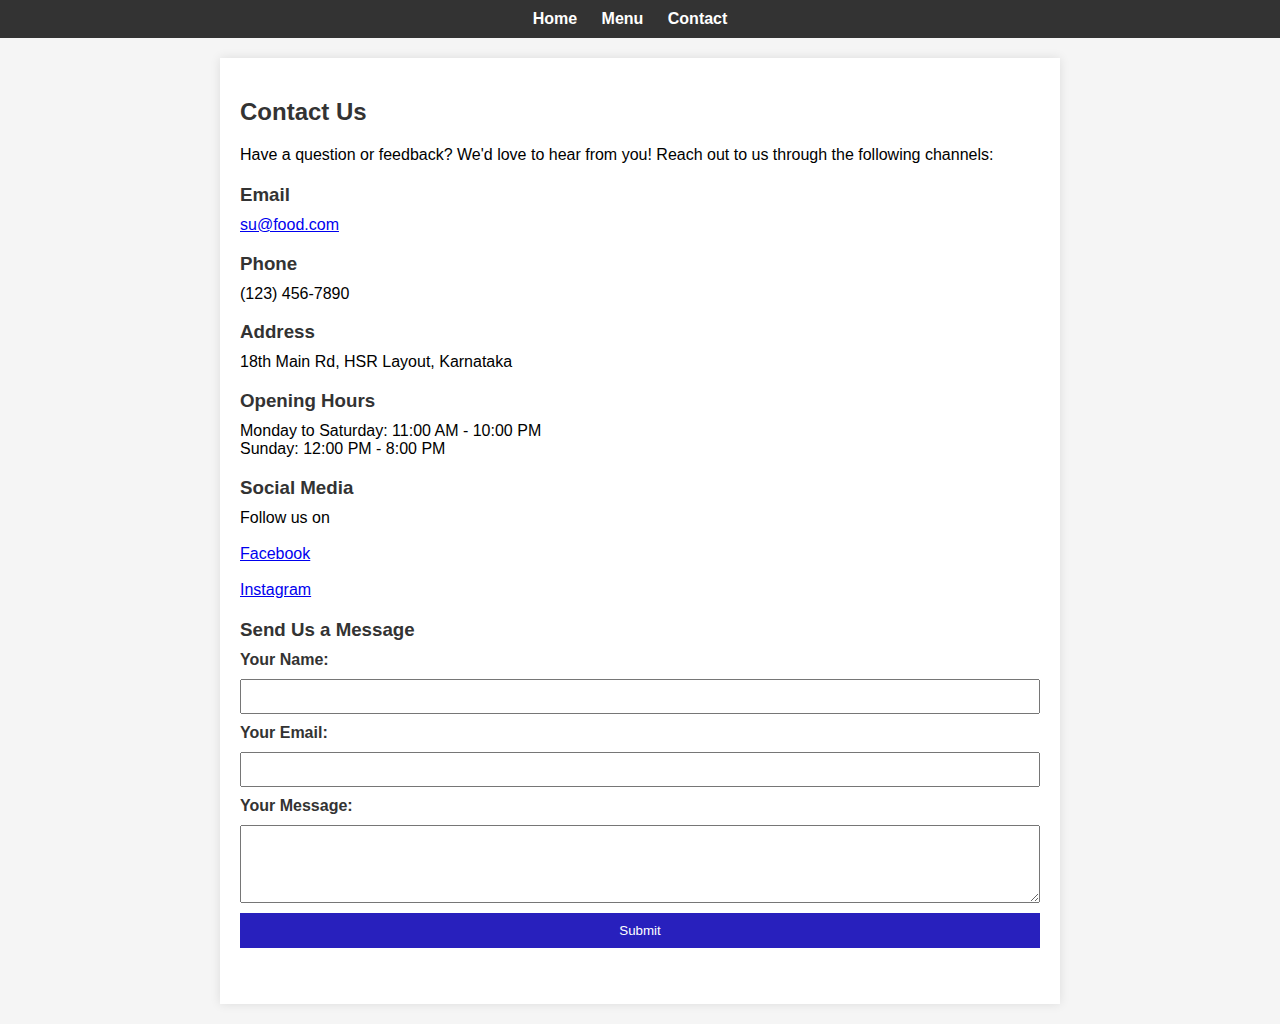
<file: Contact.html>
<!DOCTYPE html>
<html lang="en">
<head>
    <meta charset="UTF-8">
    <meta name="viewport" content="width=device-width, initial-scale=1.0">
    <title>Contact Us</title>
    <link rel="stylesheet" href="styles.css"> 
</head>
<body>


<nav>
    <ul>
        <li><a href="index.html">Home</a></li>
        <li><a href="menu.html">Menu</a></li>
        <li><a href="Contact.html">Contact</a></li>
    </ul>
</nav>

<section class="contact-section">
    <h2>Contact Us</h2>
    <p>Have a question or feedback? We'd love to hear from you! Reach out to us through the following channels:</p>

    <div class="contact-details">
        <h3>Email</h3>
        <p><a href="mailto:su@example.com">su@food.com</a></p>
        <h3>Phone</h3>
        <p>(123) 456-7890</p>

        <h3>Address</h3>
        <p>18th Main Rd, HSR Layout, Karnataka</p>

        <h3>Opening Hours</h3>
        <p>Monday to Saturday: 11:00 AM - 10:00 PM<br>Sunday: 12:00 PM - 8:00 PM</p>

        <h3>Social Media</h3>
        <p>Follow us on<br><br>
             <a href="https://www.facebook.com/yourrestaurant" target="_blank">Facebook</a><br><br>
            <a href="https://www.instagram.com/yourrestaurant" target="_blank">Instagram</a></p>
    </div>

   
    <div class="contact-form">
        <h3>Send Us a Message</h3>
        <form action="submit_form.php" method="post">
            <label for="name">Your Name:</label>
            <input type="text" id="name" name="name" required>

            <label for="email">Your Email:</label>
            <input type="email" id="email" name="email" required>

            <label for="message">Your Message:</label>
            <textarea id="message" name="message" rows="4" required></textarea>

            <button type="submit">Submit</button>
        </form>
    </div><br><br>
    



</body>
</html>
</file>
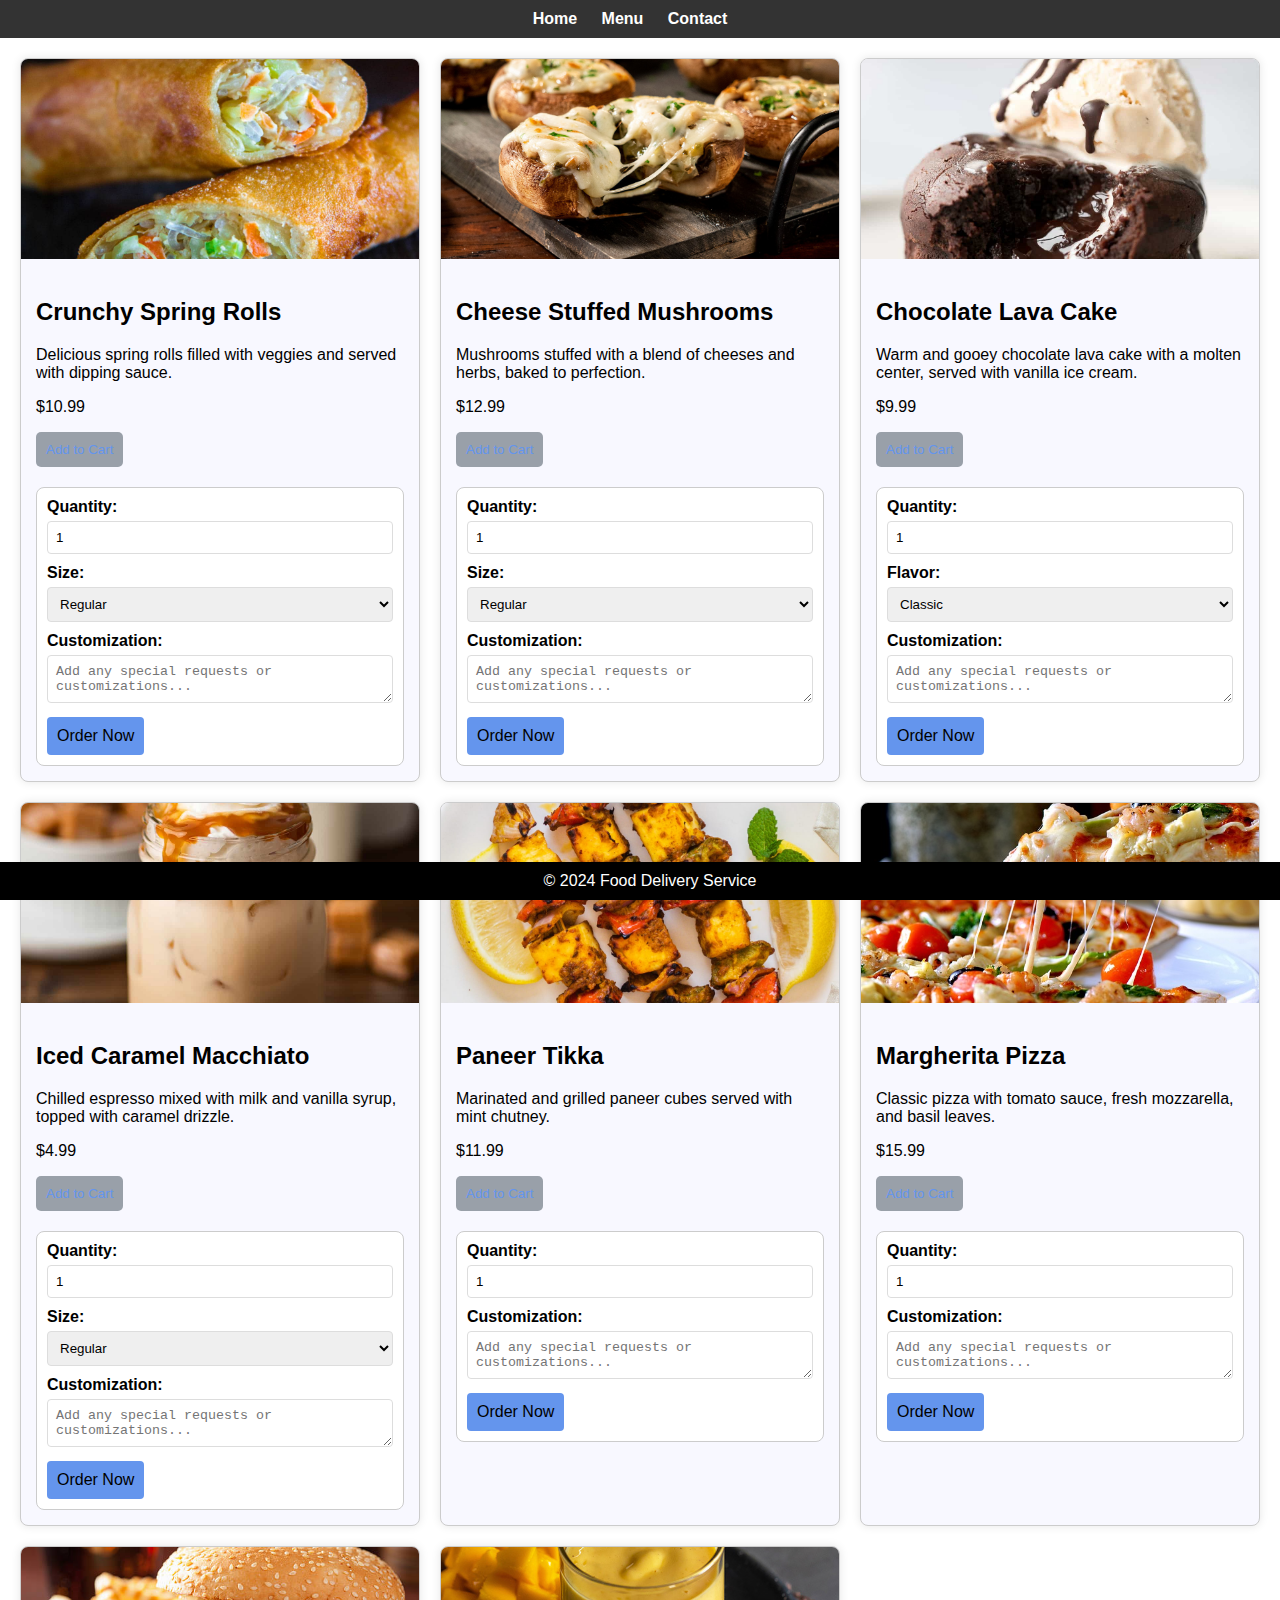
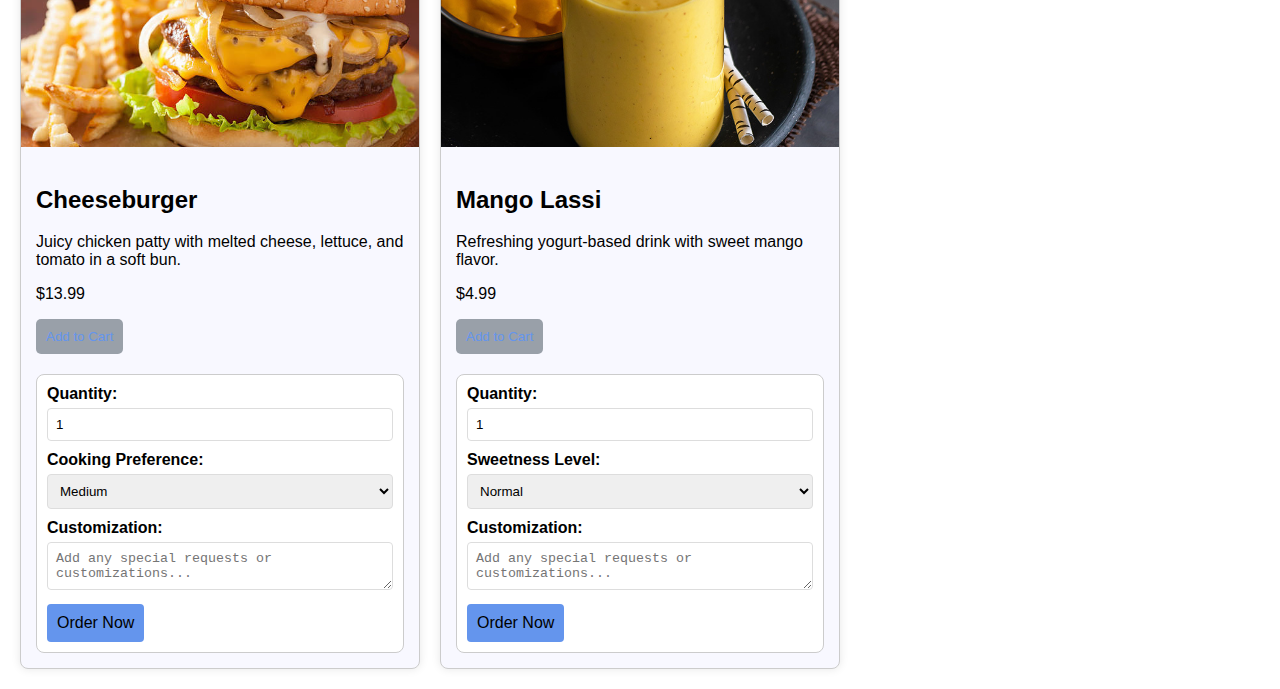
<file: Menu.html>
<!DOCTYPE html>
<html lang="en">
<head>
    <meta charset="UTF-8">
    <meta name="viewport" content="width=device-width, initial-scale=1.0">
    <link rel="stylesheet" href="style.css">
</head>
<body>
    <nav>
        <ul>
            <li><a href="index.html">Home</a></li>
            <li><a href="menu.html">Menu</a></li>
            <li><a href="Contact.html">Contact</a></li>
        </ul>
    </nav>
    <main>  
        <div class="food-item">
            <img src="springrolls.jpg" alt="Food Item" id="crunchy-spring-rolls">
            <div class="food-details">
                <h2>Crunchy Spring Rolls</h2>
                <p>Delicious spring rolls filled with veggies and served with dipping sauce.</p>
                <p>$10.99</p>
                <button style="color: cornflowerblue;">Add to Cart</button>
                <div class="order-section">
                    <label for="quantity">Quantity:</label>
                    <input type="number" id="quantity" name="quantity" min="1" value="1">
            
                    <label for="size">Size:</label>
                    <select id="size" name="size">
                        <option value="regular">Regular</option>
                        <option value="large">Large</option>
                    </select>
            
                    <label for="customization-iced">Customization:</label>
                    <textarea id="customization-iced" name="customization-iced" placeholder="Add any special requests or customizations..."></textarea>
            
                    <button style="color: black;">Order Now</button>

                </div>
            </div>
        </div>
        <div class="food-item">
            <img src="stuffedmushroom.jpg" alt="Appetizer 2" id="cheese-stuffed-mushrooms">
            <div class="food-details">
                <h2>Cheese Stuffed Mushrooms</h2>
                <p>Mushrooms stuffed with a blend of cheeses and herbs, baked to perfection.</p>
                <p>$12.99</p>
                <button style="color: cornflowerblue;">Add to Cart</button>
                <div class="order-section">
                    <label for="quantity">Quantity:</label>
                    <input type="number" id="quantity" name="quantity" min="1" value="1">
        
                    <label for="size">Size:</label>
                    <select id="size" name="size">
                        <option value="regular">Regular</option>
                        <option value="large">Large</option>
                    </select>
        
                    <label for="customization-iced">Customization:</label>
                <textarea id="customization-iced" name="customization-iced" placeholder="Add any special requests or customizations..."></textarea>
        
                    <button style="color: black;">Order Now</button>
                </div>
            </div>
        </div>
        <div class="food-item">
        <img src="lavacake.jpg" alt="Dessert 1" id="lava cake">
        <div class="food-details">
            <h2>Chocolate Lava Cake</h2>
            <p>Warm and gooey chocolate lava cake with a molten center, served with vanilla ice cream.</p>
            <p>$9.99</p>
            <button style="color: cornflowerblue;">Add to Cart</button>
            <div class="order-section">
                <label for="quantity">Quantity:</label>
                <input type="number" id="quantity" name="quantity" min="1" value="1">
    
        
    
                <label for="flavor">Flavor:</label>
                <select id="flavor" name="flavor">
                    <option value="classic">Classic</option>
                    <option value="dark-chocolate">Dark Chocolate</option>
                    <option value="white-chocolate">White Chocolate</option>
                </select>
    
                <label for="customization-iced">Customization:</label>
                <textarea id="customization-iced" name="customization-iced" placeholder="Add any special requests or customizations..."></textarea>
    
               
    
                <button style="color: black;">Order Now</button>
            </div>
        </div>
    </div>
    

    <div class="food-item">
        <img src="icedcaramel.jpg" alt="Beverage 1" id="Iced Caramel Macchiato" >
        <div class="food-details">
            <h2>Iced Caramel Macchiato</h2>
            <p>Chilled espresso mixed with milk and vanilla syrup, topped with caramel drizzle.</p>
            <p>$4.99</p>
            <button style="color: cornflowerblue;">Add to Cart</button>
            <div class="order-section">
                <label for="quantity-iced">Quantity:</label>
                <input type="number" id="quantity-iced" name="quantity-iced" min="1" value="1">
    
                <label for="size-iced">Size:</label>
                <select id="size-iced" name="size-iced">
                    <option value="regular">Regular</option>
                    <option value="large">Large</option>
                </select>
    
                <label for="customization-iced">Customization:</label>
                <textarea id="customization-iced" name="customization-iced" placeholder="Add any special requests or customizations..."></textarea>
    
                <button style="color: black;">Order Now</button>
            </div>
    
        </div>
    </div>
    <div class="food-item">
        <img src="paneertikka.jpg" alt="Dessert 1" id="Paneer Tikka">
        <div class="food-details">
            <h2>Paneer Tikka</h2>
            <p>Marinated and grilled paneer cubes served with mint chutney.</p>
            <p>$11.99</p>
            <button style="color: cornflowerblue;">Add to Cart</button>
            <div class="order-section">
                <label for="quantity-paneer-tikka">Quantity:</label>
                <input type="number" id="quantity-paneer-tikka" name="quantity-paneer-tikka" min="1" value="1">
    
    
                <label for="customization-iced">Customization:</label>
                <textarea id="customization-iced" name="customization-iced" placeholder="Add any special requests or customizations..."></textarea>
    
                <button style="color: black;">Order Now</button>
            </div>
        </div>
    </div>
    <div class="food-item">
        <img src="pizza.jpg" alt="Dessert 1" id="Margherita Pizza">
        <div class="food-details">
            <h2>Margherita Pizza</h2>
            <p>Classic pizza with tomato sauce, fresh mozzarella, and basil leaves.</p>
            <p>$15.99</p>
            <button style="color: cornflowerblue;">Add to Cart</button>
            <div class="order-section">
                <label for="quantity-margherita-pizza">Quantity:</label>
                <input type="number" id="quantity-margherita-pizza" name="quantity-margherita-pizza" min="1" value="1">
                <label for="customization-iced">Customization:</label>
                <textarea id="customization-iced" name="customization-iced" placeholder="Add any special requests or customizations..."></textarea>
    
                <button style="color: black;">Order Now</button>
            </div>
        </div>
    </div>
    <div class="food-item">
        <img src="burger.jpg" alt="Dessert 1"  id="Cheeseburger">
        <div class="food-details">
            <h2>Cheeseburger</h2>
            <p>Juicy chicken patty with melted cheese, lettuce, and tomato in a soft bun.</p>
            <p>$13.99</p>
            <button style="color: cornflowerblue;">Add to Cart</button>
            <div class="order-section">
                <label for="quantity-cheeseburger">Quantity:</label>
                <input type="number" id="quantity-cheeseburger" name="quantity-cheeseburger" min="1" value="1">
    
                <label for="cooking-preference">Cooking Preference:</label>
                <select id="cooking-preference" name="cooking-preference">
                    <option value="medium">Medium</option>
                    <option value="well-done">Well Done</option>
                    <option value="rare">Rare</option>
                </select>
                <label for="customization-iced">Customization:</label>
                <textarea id="customization-iced" name="customization-iced" placeholder="Add any special requests or customizations..."></textarea>
    
                <button style="color: black;">Order Now</button>
            </div>
        </div>
    </div>
    <div class="food-item">
        <img src="MangoLassi.jpg" alt="Dessert 1"  id="Mango Lassi">
        <div class="food-details">
            <h2>Mango Lassi</h2>
            <p>Refreshing yogurt-based drink with sweet mango flavor.</p>
            <p>$4.99</p>
            <button style="color: cornflowerblue;">Add to Cart</button>
            <div class="order-section">
                <label for="quantity-mango-lassi">Quantity:</label>
                <input type="number" id="quantity-mango-lassi" name="quantity-mango-lassi" min="1" value="1">
    
                <label for="sweetness-level-lassi">Sweetness Level:</label>
                <select id="sweetness-level-lassi" name="sweetness-level-lassi">
                    <option value="normal">Normal</option>
                    <option value="sweet">Sweet</option>
                    <option value="extra-sweet">Extra Sweet</option>
                </select>
    
                <label for="customization-iced">Customization:</label>
                <textarea id="customization-iced" name="customization-iced" placeholder="Add any special requests or customizations..."></textarea>
    
                <button style="color: black;">Order Now</button>
            </div>
        </div>
    </div>
    

    </main>
    <footer>
        &copy; 2024 Food Delivery Service
    </footer>
    
</body>
</html>
</file>
<file: style.css>
body {
    font-family: 'Arial', sans-serif;
    margin: 0;
    padding: 0;
    box-sizing: border-box;
}
nav {
    background-color: #333;
    color: white;
    padding: 10px;
    text-align: center;
}

nav ul {
    list-style: none;
    margin: 0;
    padding: 0;
}

nav li {
    display: inline-block;
    margin-right: 20px;
}

nav a {
    text-decoration: none;
    color: white;
    font-weight: bold;
    border-bottom: 2px solid transparent;
    transition: border-bottom 0.3s ease-in-out;
}

nav a:hover {
    border-bottom: 2px solid #ffcc29;
}
   
header {
    background-color:#000;
    color: #fff;
    padding: 10px;
    text-align: center;
}


main {
    display: grid;
    grid-template-columns: repeat(auto-fill, minmax(300px, 1fr));
    gap: 20px;
    padding: 20px;
}
.category {
    font-size: 1.2em;
    font-weight: bold;
    margin-bottom: 10px;
}

.food-item {
    background-color: ghostwhite;
    border: 1px solid #ccc;
    border-radius: 8px;
    overflow: hidden;
    box-shadow: 0 0 10px rgba(0, 0, 0, 0.1);
}

.food-item img {
    width: 100%;
    height: 200px;
    object-fit: cover;
}

.food-details {
    padding: 15px;
}

.order-section {
    margin-top: 20px;
    padding: 10px;
    border: 1px solid #ccc;
    border-radius: 8px;
    background-color: #fff;
}

.order-section label {
    display: block;
    margin-bottom: 5px;
    font-weight: bold;
}

.order-section input,
.order-section select,
.order-section textarea {
    width: 100%;
    padding: 8px;
    margin-bottom: 10px;
    box-sizing: border-box;
    border: 1px solid #ddd;
    border-radius: 4px;
}

.order-section button {
    background-color: cornflowerblue;
    color: rgb(5, 5, 5);
    padding: 10px;
    border: none;
    border-radius: 4px;
    cursor: pointer;
    font-size: 16px;
}

.order-section button:hover {
    background-color: white;
}
.search-section {
    max-width: 800px;
    margin-left: 10px;
    margin-top: 150px;
    padding: 20px;
    box-shadow: 0 0 10px rgba(0, 0, 0, 0.1);
}

.search-section h2 {
    color: #0c0c0c;
}

#food-search-form {
    display: flex;
    align-items: center;
}

#search-input {
    width: 70%;
    padding: 10px;
    border: 1px solid #ccc;
    border-radius: 5px;
}

#search-input:focus {
    outline: none;
    border-color: #ffcc29;
}

button {
    background-color: #99a0a9;
    color: #000;
    border: none;
    padding: 10px;
    border-radius: 5px;
    cursor: pointer;
}

button:hover {
    background-color: #ffcc29;
}

.mo{
    font-size: 1.5;
    margin-left: 1rem;
    margin-top: 80px;
    color: #000;

}
.mi{
    text-align: center;
    margin-top: 180px;
    font-size: 1px;

}
@media only screen and (max-width: 768px) {
    body {
        background-size: contain;
    }

    nav ul {
        flex-direction: column;
    }
}

footer {
    background-color:black;
    color: #fff;
    padding: 10px;
    text-align: center;
    position: fixed;
    bottom: 0;
    width: 100%;
}
</file>
<file: styles.css>
/* Reset some default styles and set a background color */
body {
    margin: 0;
    padding: 0;
    font-family: 'Arial', sans-serif;
    background-color: #f5f5f5;
}


nav {
    background-color: #333;
    color: white;
    padding: 10px;
    text-align: center;
}

nav ul {
    list-style: none;
    margin: 0;
    padding: 0;
}

nav li {
    display: inline-block;
    margin-right: 20px;
}

nav a {
    text-decoration: none;
    color: white;
    font-weight: bold;
    border-bottom: 2px solid transparent;
    transition: border-bottom 0.3s ease-in-out;
}

nav a:hover {
    border-bottom: 2px solid #ffcc29;
}


.contact-section {
    max-width: 800px;
    margin: 20px auto;
    padding: 20px;
    background-color: white;
    box-shadow: 0 0 10px rgba(0, 0, 0, 0.1);
}

.contact-section h2 {
    color: #333;
}

.contact-details, .contact-form {
    margin-top: 20px;
}

.contact-details h3, .contact-form h3 {
    color: #333;
    margin-bottom: 10px;
}

.contact-details p {
    margin: 5px 0;
}

.contact-form form {
    display: grid;
    grid-gap: 10px;
}

.contact-form label {
    font-weight: bold;
    color: #333333;
}

.contact-form input, .contact-form textarea {
    width: 100%;
    padding: 8px;
    box-sizing: border-box;
}

.contact-form button {
    background-color: #2820bd;
    color: white;
    border: none;
    padding: 10px;
    cursor: pointer;
}

.contact-form button:hover {
    background-color: #ffcc29;
}


.map iframe {
    width: 100%;
    height: 300px;
    border: none;
}

@media only screen and (max-width: 768px) {
    body {
        background-size: contain;
    }

    nav ul {
        flex-direction: column;
    }
}
</file>
